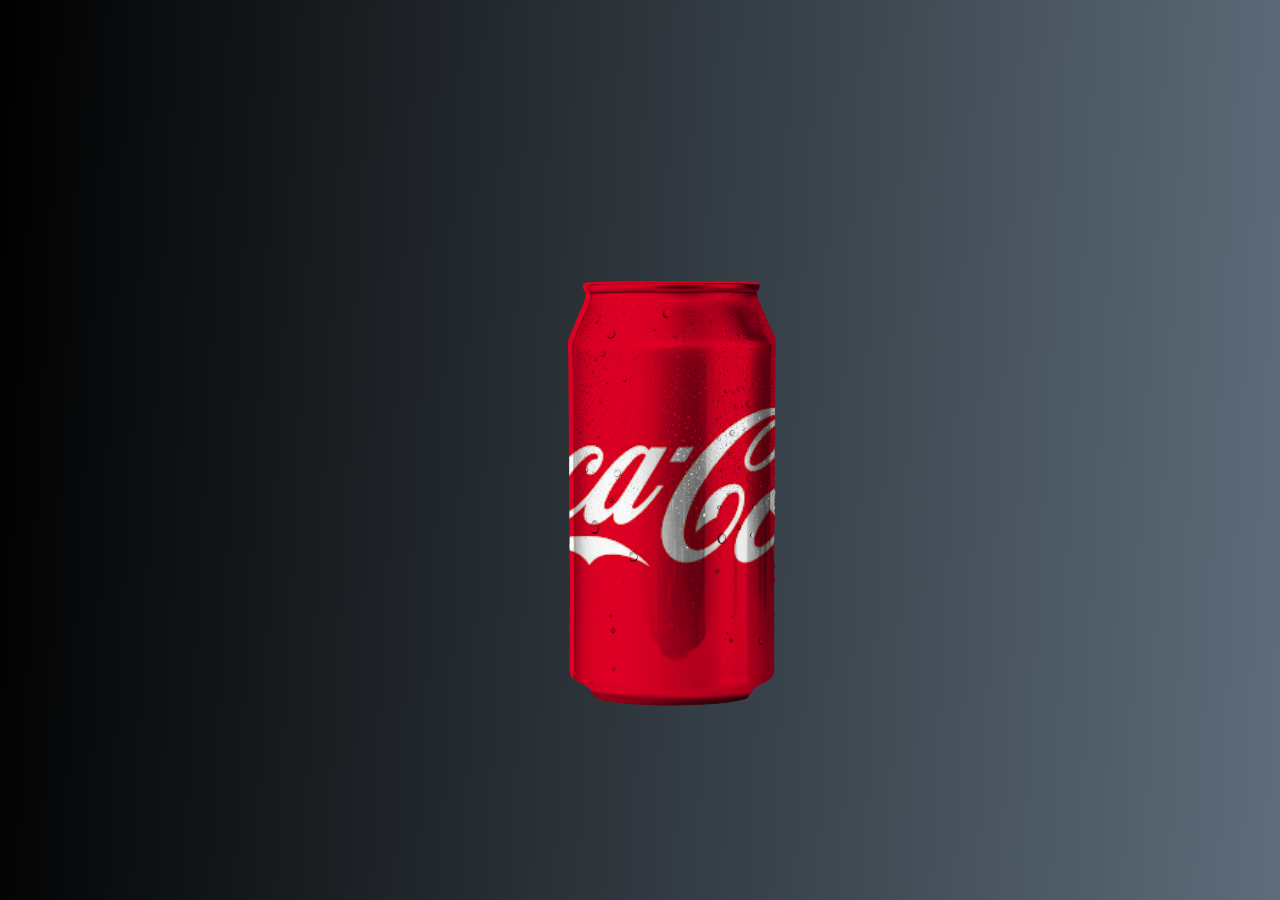
<file: index.html>
<!DOCTYPE html>
    <html>
        <head>
            <link rel="stylesheet" href="Cock_cane.css">
        </head>
        <body>
            <div class="page">
                <div class="product">
                    <div class="cane red first" style="--url:url(02.jpg)"></div>
                    <div class="cane red second" style="--url:url(https://alexanderzanefarabee.files.wordpress.com/2015/08/download.jpeg)"></div>
                </div>
            </div>
        </body>
    </html>
</file>
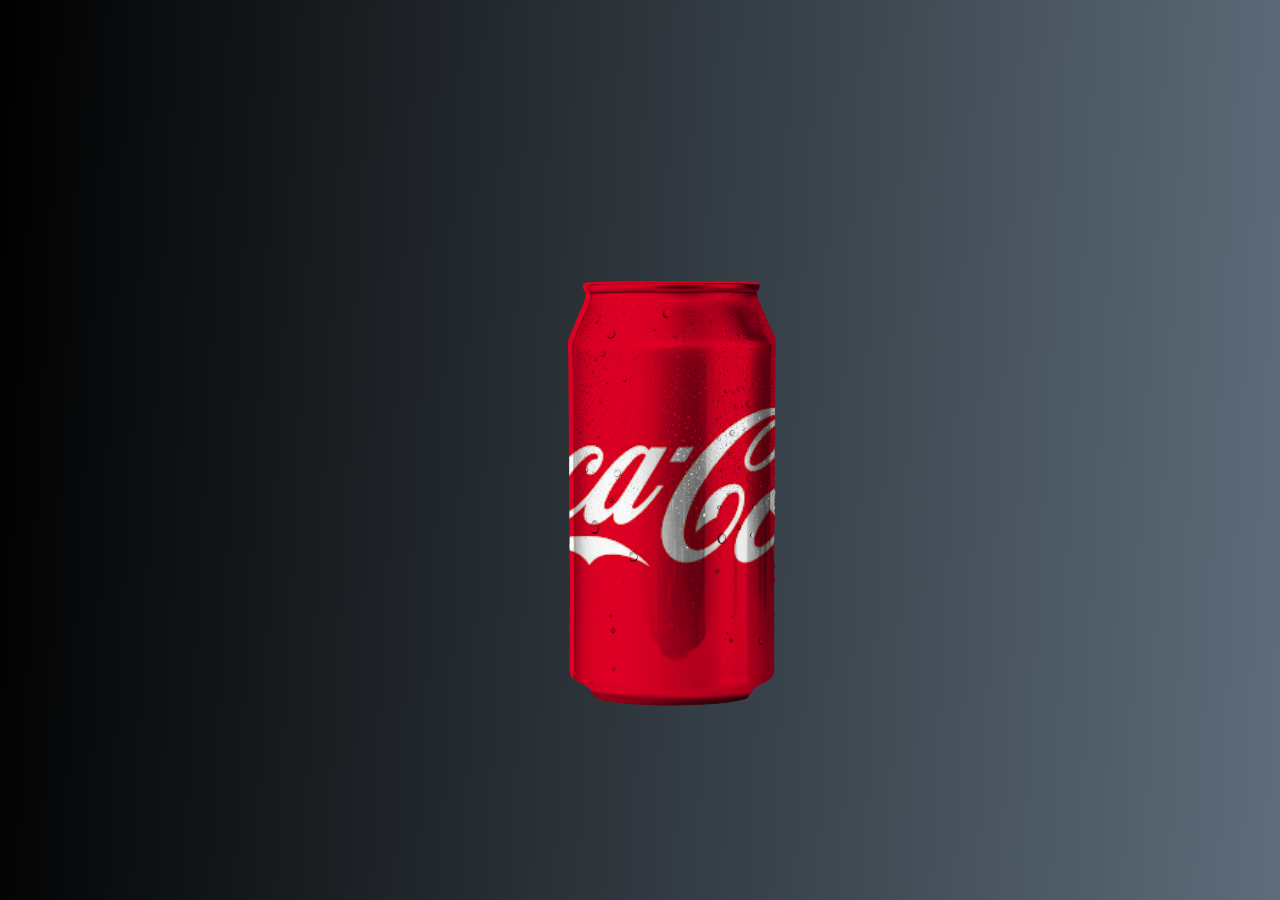
<file: Cock_cane.html>
<!DOCTYPE html>
    <html>
        <head>
            <link rel="stylesheet" href="Cock_cane.css">
        </head>
        <body>
            <div class="page">
                <div class="product">
                    <div class="cane red first" style="--url:url(02.jpg)"></div>
                    <div class="cane red second" style="--url:url(https://alexanderzanefarabee.files.wordpress.com/2015/08/download.jpeg)"></div>
                </div>
            </div>
        </body>
    </html>
</file>
<file: Cock_cane.css>
*{
    margin : 0px;
    padding : 0px;
    text-decoration: none;
    font-family:Cambria, Cochin, Georgia, Times, 'Times New Roman', serif;
}

.flex{display:flex;}
.gp{gap: 10px;}
.wrap{flex-wrap: wrap;}
.dircol{flex-direction: column;}
.hide{visibility: hidden;}
.ac{align-items: center;}
.sp{justify-content: space-between;}
.jc{justify-content: center;}
.block{display:block;}
.black{background-color: #000000;}
.red{background-color: crimson;}
.blue{background-color: royalblue;}
.violet{background-color: violet;}
.green{background-color: seagreen;}
.wood{background-color: burlywood;}
.bb{border: 2px solid black;}
.bw{border: 2px solid rgb(255, 255, 255);}
.edit{color :yellow; text-decoration: none;}
.like{color : hotpink; text-decoration: none;}
.by{border: 2px solid rgb(251, 255, 0);}
.dlt{color : rgb(255, 17, 0); text-decoration: none;}
.fw{width: 100vw;}
.fh{height: 100vh;}
.mg{margin: 15px;}
.rd{border-radius: 10px;}
.pd{padding: 5px 10px 5px 10px;}
.page{
    height: 100vh;
    width: 100vw;
    
        background-image: linear-gradient(93deg, rgb(0, 0, 0), rgb(94 109 123));
}
.product{
    width: 32vmax;
    height: 18vmax;
    position: absolute;
    bottom: 52vh;
    left: 53vw;
    transition:1s;
    transform: translateX(-50%);
    --left:0px;
    display: flex;
}
.cane{
    background: url(Cock_cane.png) 0px ,
    var(--url) var(--left) 0px ;
    
    background-blend-mode: multiply;
    mask-image: url(Cock_cane.png);
    mask-size: auto 44vmax;
    aspect-ratio: 1;
    background-size: auto 100%;
    width: 45vmax;
    height: 45vmax;
    transition: 1s;
    position: absolute;
    left:50%;
    transform: translateX(-50%);
}
.product:hover{
    transform: translateX(-50%) translateY(-120px);
    --left : -1000px;
}
.first{
    opacity: 1;
}
.second {
    opacity: 0;
}
.second:hover{
    opacity: 2;
}
/*
*{
    margin: 0px;
    padding: 0px;
    text-decoration: none;
    font-family: Cambria, Cochin, Georgia, Times, 'Times New Roman', serif;
}

.flex { display: flex; }
.gp { gap: 10px; }
.wrap { flex-wrap: wrap; }
.dircol { flex-direction: column; }
.hide { visibility: hidden; }
.ac { align-items: center; }
.sp { justify-content: space-between; }
.jc { justify-content: center; }
.block { display: block; }
.black { background-color: #000000; }
.red { background-color: crimson; }
.blue { background-color: royalblue; }
.violet { background-color: violet; }
.green { background-color: seagreen; }
.wood { background-color: burlywood; }
.bb { border: 2px solid black; }
.bw { border: 2px solid rgb(255, 255, 255); }
.edit { color: yellow; text-decoration: none; }
.like { color: hotpink; text-decoration: none; }
.by { border: 2px solid rgb(251, 255, 0); }
.dlt { color: rgb(255, 17, 0); text-decoration: none; }
.fw { width: 100vw; }
.fh { height: 100vh; }
.mg { margin: 15px; }
.rd { border-radius: 10px; }
.pd { padding: 5px 10px; }

.page {
    height: 100vh;
    width: 100vw;
    background-color: aqua;
}

.product {
    width: 32vmax;
    height: 18vmax;
    position: absolute;
    bottom: 50%;
    left: 50%;
    transform: translate(-50%, 0);
    transition: 1s;
    display: flex;
}

.cane {
    background: url(Cock_cane.png), var(--url) var(--left) 0px;
    background-blend-mode: multiply;
    mask-image: url(Cock_cane.png);
    mask-size: contain;
    aspect-ratio: 1;
    background-size: contain;
    background-position: center;
    width: 45vmax;
    transition: 1s;
    position: absolute;
    left: 50%;
    transform: translateX(-50%);
}

.product:hover {
    transform: translateX(-50%) translateY(-120px);
    --left: -1000px;
}

.first {
    opacity: 1;
}

.second {
    opacity: 0;
}

.second:hover {
    opacity: 2;
}

*/
</file>
